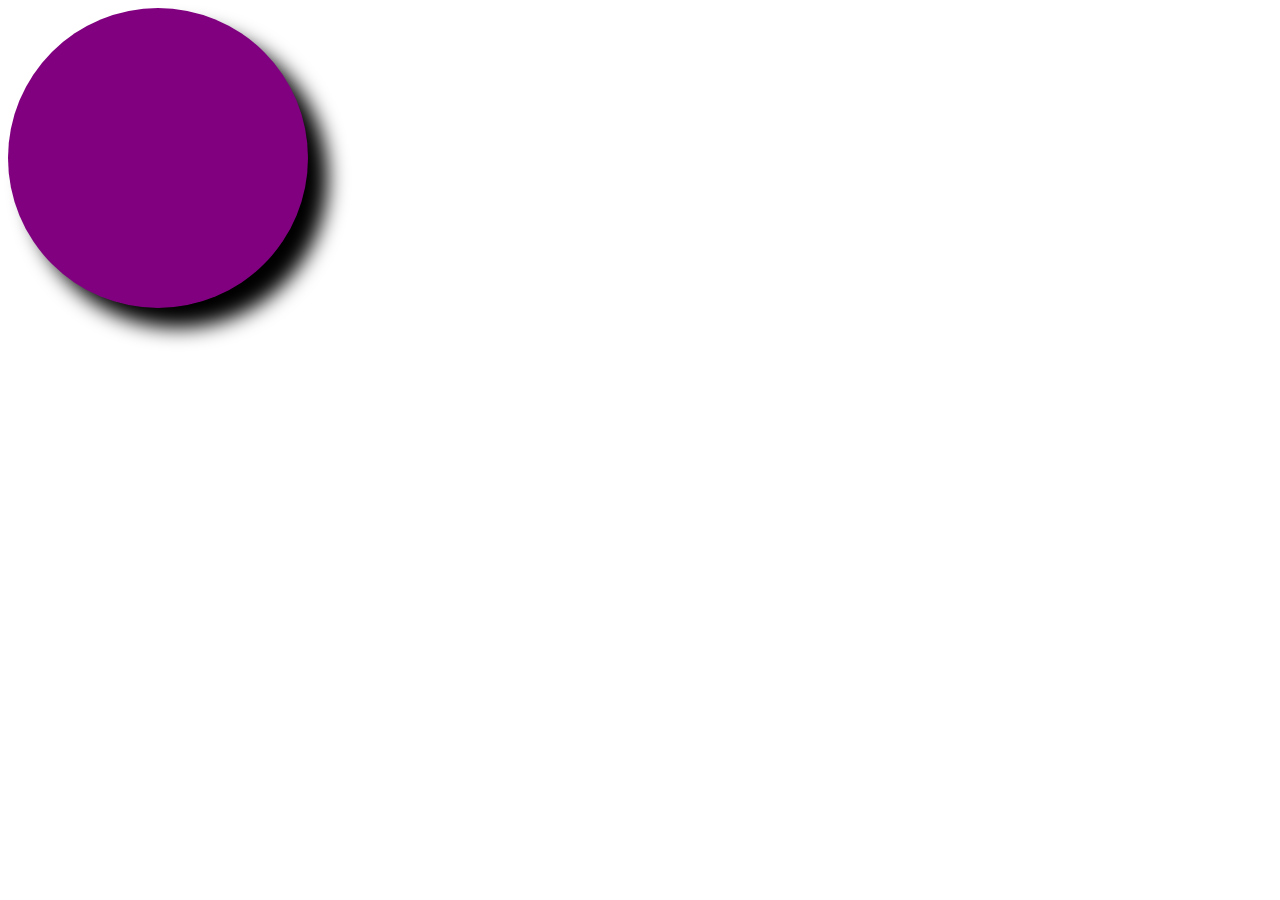
<file: Coding/code1.html>
<!DOCTYPE html>
<html lang="en">
<head>
    <meta charset="UTF-8">
    <meta name="viewport" content="width=device-width, initial-scale=1.0">
    <title>Document</title>
</head>
<style>
    #circle{
        height: 300px;
        width: 300px;
        background-color: purple;
        border-radius: 50%;
        box-shadow: 20px 20px 20px black;
    }
</style>
<body>
    
</body>
<div id="circle"></div>
</html>
</file>
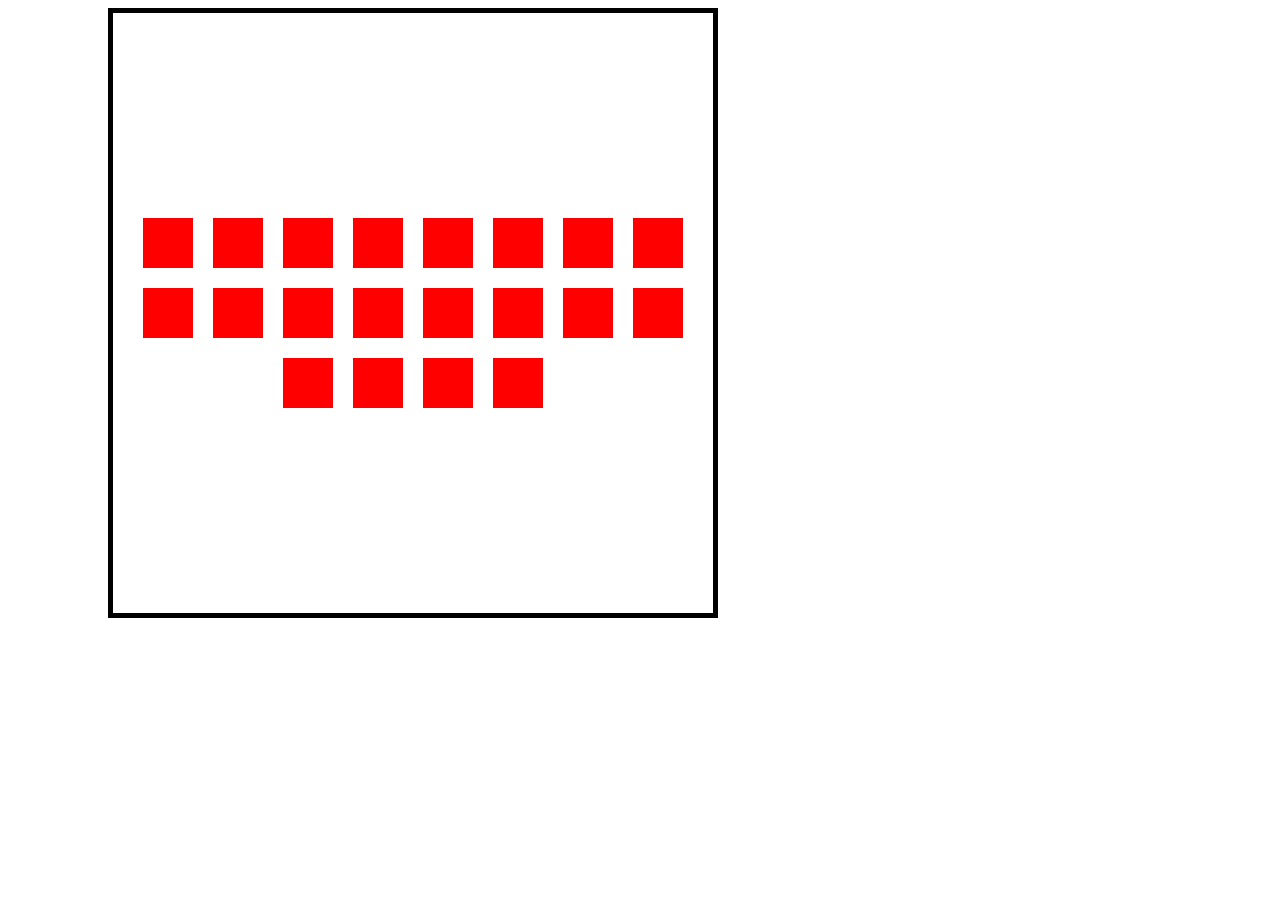
<file: Coding/code2.html>
<!DOCTYPE html>
<html lang="en">
<head>
    <meta charset="UTF-8">
    <meta name="viewport" content="width=device-width, initial-scale=1.0">
    <title>Document</title>
</head>
<style>
    .{
        padding: 0px;
        width: 0px;
        box-sizing: border-box;
    }
    #parent{
        height: 600px;
        width: 600px;
        border: 5px solid black;
        margin-left: 100px;
        display: flex;
        flex-direction: row;
        justify-content: center;
        align-items: center;
        gap: 20px;
        flex-wrap: wrap;
        align-content: center;
    }
    .children{
        height: 50px;
        width: 50px;
        background-color: red;
    }
</style>
<body>
    <div id="parent">
<div class="children"></div>
<div class="children"></div>
<div class="children"></div>
<div class="children"></div>
<div class="children"></div>
<div class="children"></div>
<div class="children"></div>
<div class="children"></div>
<div class="children"></div>
<div class="children"></div>
<div class="children"></div>
<div class="children"></div>
<div class="children"></div>
<div class="children"></div>
<div class="children"></div>
<div class="children"></div>
<div class="children"></div>
<div class="children"></div>
<div class="children"></div>
<div class="children"></div>
    </div>
</body>
</html>
</file>
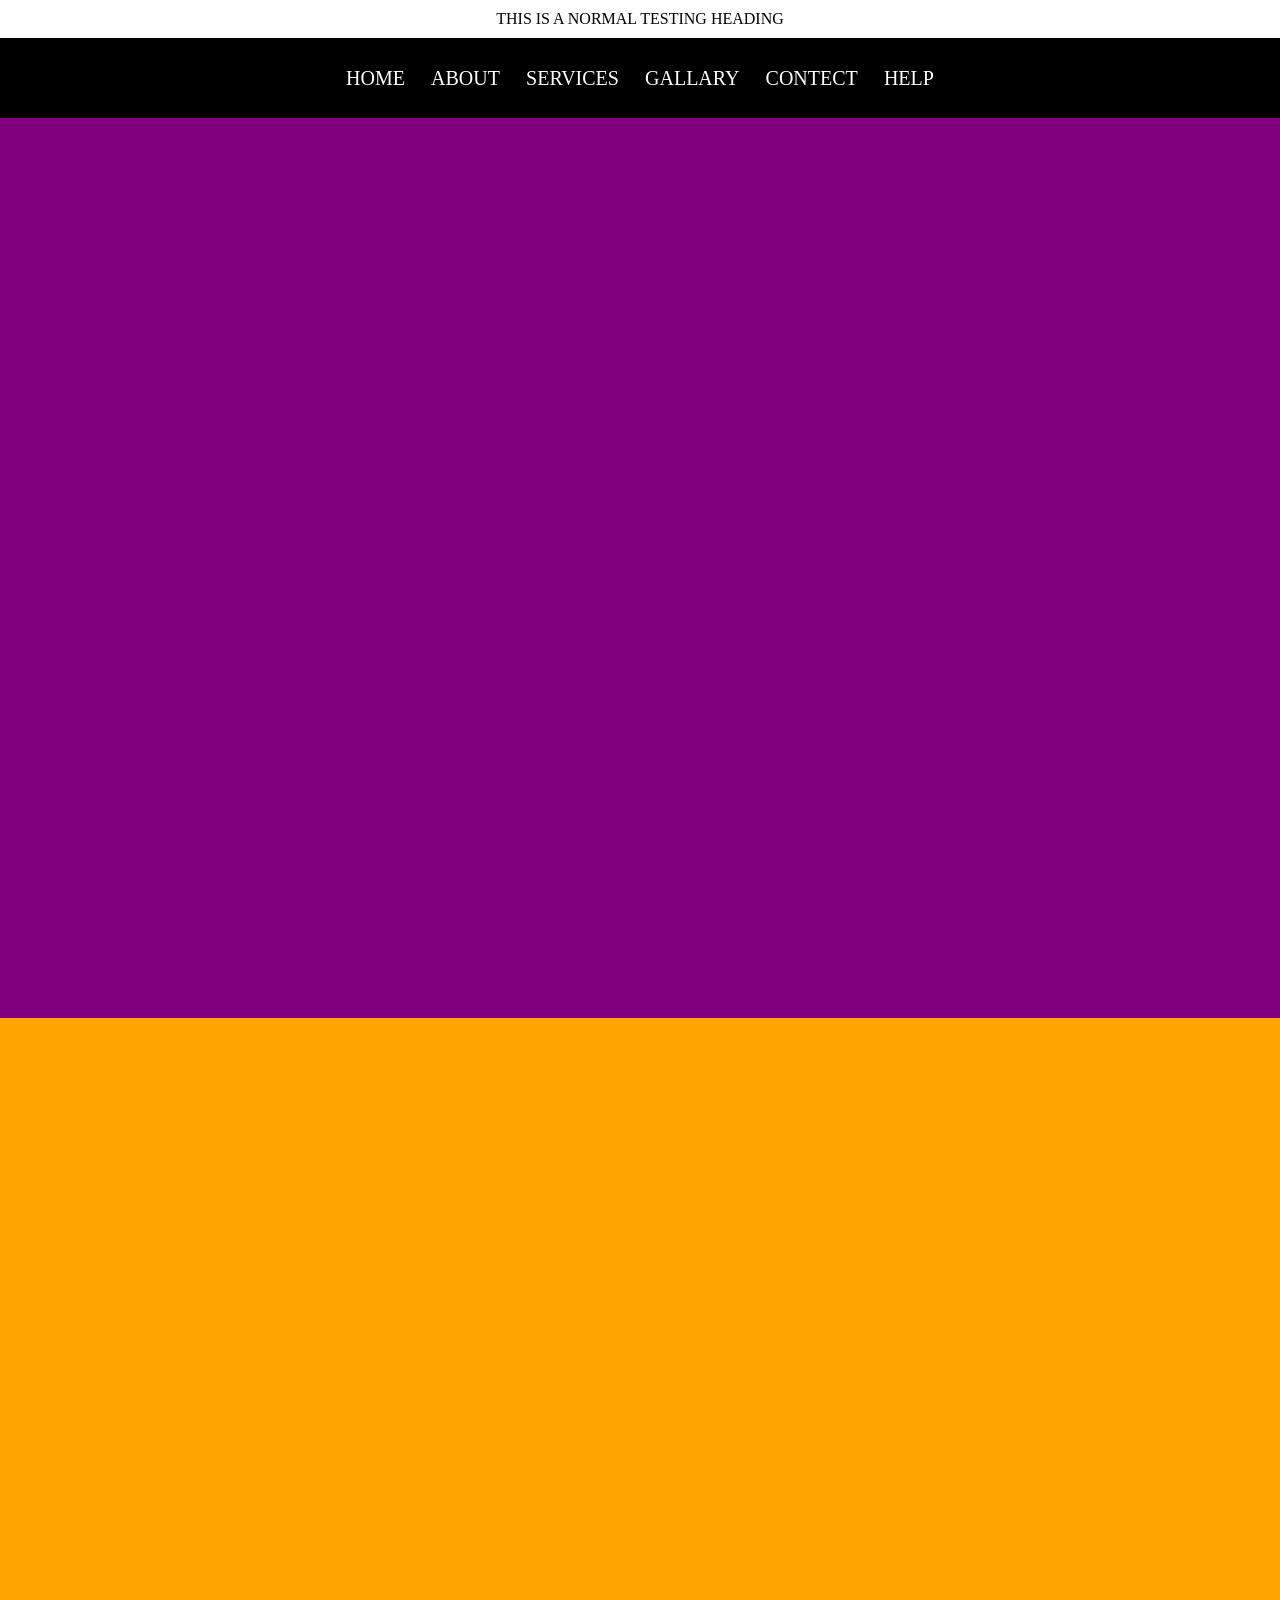
<file: Coding/code4.html>
<!DOCTYPE html>
<html lang="en">
<head>
    <meta charset="UTF-8">
    <meta name="viewport" content="width=device-width, initial-scale=1.0">
    <title>Document</title>
</head>
<style>
    *{
        padding: 0px;
        margin: 0px;
        box-sizing: border-box;
    }
    #navbar{
        height: 80px;
        width: 100%;
        display: flex;
        justify-content: center;
        align-items: center;
        background-color: black;
        color: white;
        position: sticky;
        top: 0px;
    }
    #navbar ul{
        display: flex;
        width: 50%;
        justify-content: space-evenly;
        font-size: 20px;
    }
    #navbar ul li{
        list-style: none;
        text-transform: uppercase;
    }
    #navbar ul li a{
        color: white;
        text-decoration: none;
    }
    .section{
        height: 100vh;
        width: 100%;
        background-color: purple;
    }
    .section:nth-child(even){
        background-color: orange;
    }
    #upper-navbar{
        text-align: center;
        padding: 10px 50px;
        text-transform: uppercase;
    }
</style>
<body>
    <div id="upper-navbar">
        <p>
            this is a normal testing heading
        </p>
    </div>
    <div id="navbar">
        <ul>
            <li><a href="#">Home</a></li>
            <li><a href="#">About</a></li>
            <li><a href="#">Services</a></li>
            <li><a href="#">Gallary</a></li>
            <li><a href="#">contect</a></li>
            <li><a href="#">Help</a></li>
        </ul>

    </div>

    <div class="section"></div>
    <div class="section"></div>
    <div class="section"></div>
    <div class="section"></div>
    <div class="section"></div>
</body>
</html>
</file>
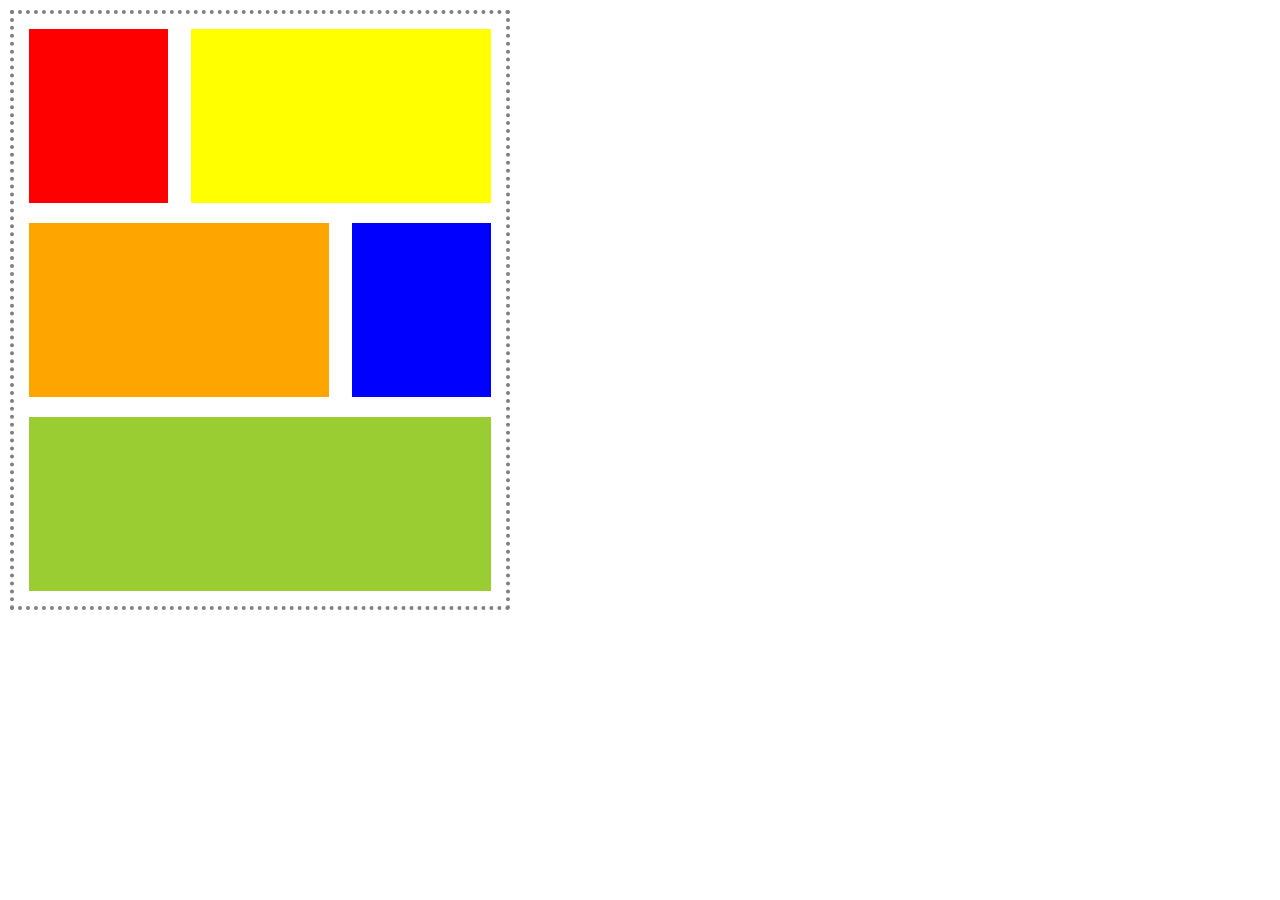
<file: Coding/code5.html>
<!DOCTYPE html>
<html lang="en">
<head>
    <meta charset="UTF-8">
    <meta name="viewport" content="width=device-width, initial-scale=1.0">
    <title>Document</title>

    <style>
        * {
            padding: 0px;
            margin: 0;
            box-sizing: border-box;
        }

        #parent{
            height: 600px;
            width: 500px;
            border: 4px dotted gray;
            margin: 10px;
            padding: 15px;
            display: flex;
            flex-direction: column;
            justify-content: space-between;
        }
        #block{
            width: 100%;
            height: 31%;      
            width: 100%;
            display: flex;
            justify-content: space-between;
        }

       #box1{
            height: 100%;
            width: 30%;
            background-color: red;
       }

       #box2{
            width: 65%;
            height: 100%;
            background-color: yellow;
       }

       

      
        #block2{
            height: 31%;
            width: 100%;
            display: flex;
            justify-content: space-between;
        }

        #box3{
            width: 65%;
            height: 100%;
            background-color: orange;
        }

        #box4{
            height: 100%;
            width: 30%;
            background-color: blue;
        }
        #block3{
            height: 31%;
            background-color: yellowgreen;
            width: 100%;  
        }
    </style>

</head>
<body>
    
    <div id="parent">

        <div id="block">
            <div id="box1"></div>
            <div id="box2"></div>
        </div>
        <div id="block2">
            <div id="box3"></div>
            <div id="box4"></div>
        </div>
        <div id="block3"></div>

    </div>

</body>
</html>
</file>
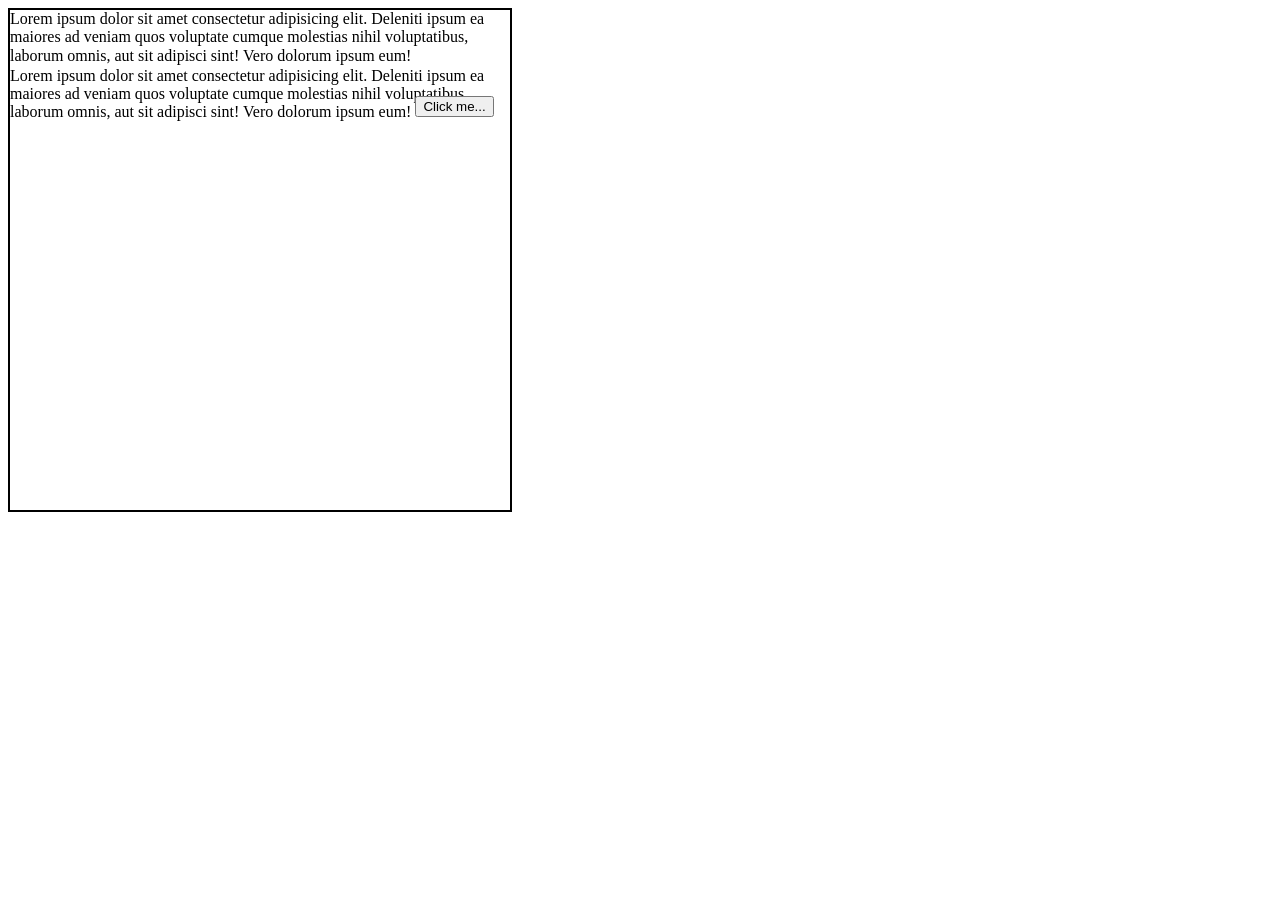
<file: Coding/code6.html>
<!DOCTYPE html>
<html lang="en">
<head>
    <meta charset="UTF-8">
    <meta name="viewport" content="width=device-width, initial-scale=1.0">
    <title>Document</title>
    <style>
        #parent{
            height: 500px;
            width: 500px;
            border: 2px solid black;
        }
        button{
            position: relative;
            top: 50px;
        }
    </style>
</head>
<body>
    <div id="parent">
        Lorem ipsum dolor sit amet consectetur adipisicing elit. Deleniti ipsum ea maiores ad veniam quos voluptate cumque molestias nihil voluptatibus, laborum omnis, aut sit adipisci sint! Vero dolorum ipsum eum!

        <button>
            Click me...
        </button>

        Lorem ipsum dolor sit amet consectetur adipisicing elit. Deleniti ipsum ea maiores ad veniam quos voluptate cumque molestias nihil voluptatibus, laborum omnis, aut sit adipisci sint! Vero dolorum ipsum eum!
    </div>
</body>
</html>
</file>
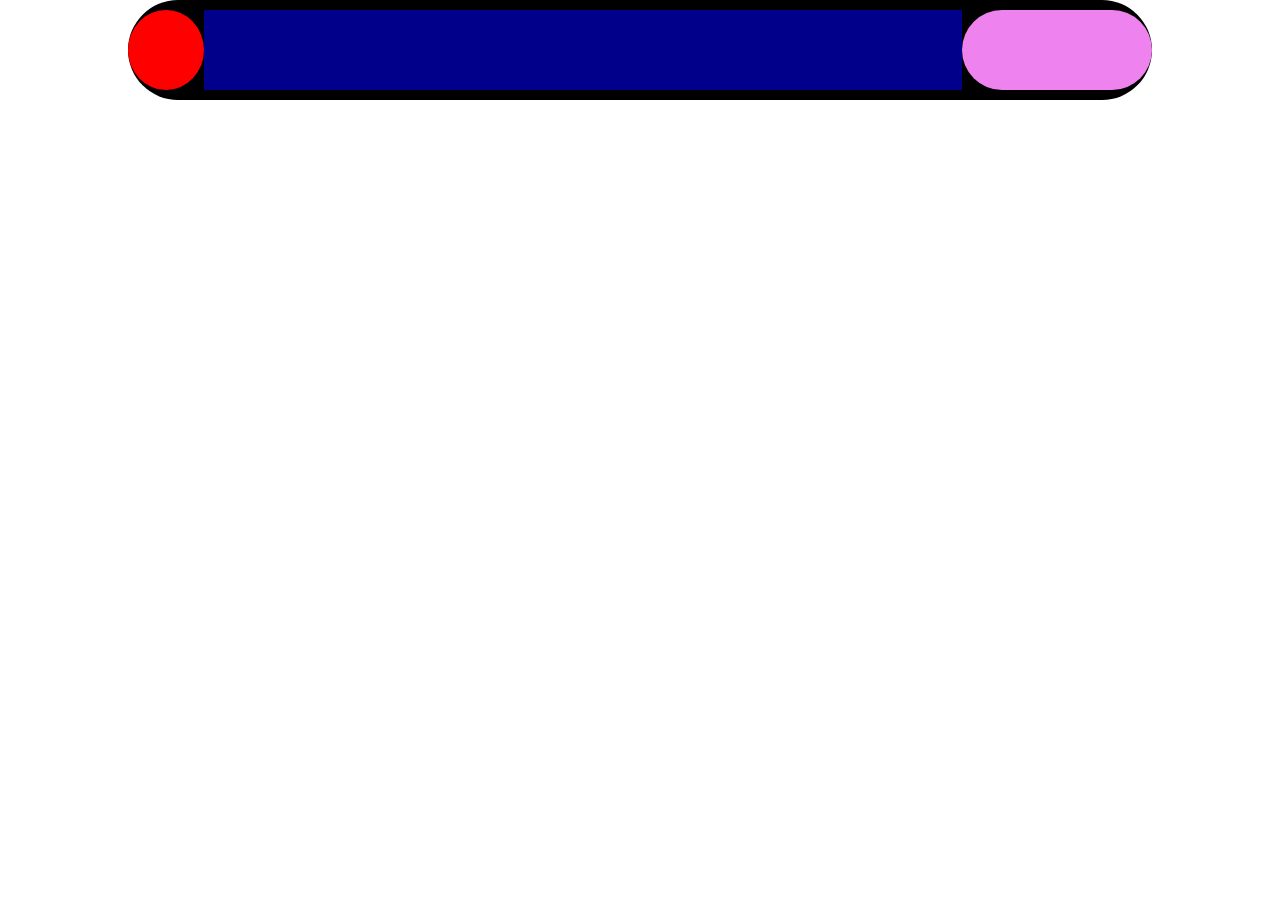
<file: Coding/code8.html>
<!DOCTYPE html>
<html lang="en">
<head>
    <meta charset="UTF-8">
    <meta name="viewport" content="width=device-width, initial-scale=1.0">
    <title>Document</title>
    <style>
        *{
            padding: 0px;
            margin: 0px;
        }
        body{
            width: 100%;
            display: flex;
            justify-content: center;
        }
        .navbar{
            height: 100px;
            width: 80%;
            background-color: black;
            border-radius: 50px;
            display: flex;
            align-items: center;
            justify-content: space-around;
        }
        .logo{
            height: 80px;
            width: 80px;
            background-color: red;
            border-radius: 50%;
        }
        .menu{
            height: 80px;
            width: 800px;
            background-color: darkblue;
        }
        .btn{
            height: 80px;
            width: 200px;
            background-color: violet;
            border-radius: 50px;
        }
 
    </style>
</head>
<body>
    <div class="navbar">
        <div class="logo"></div>
        <div class="menu"></div>
        <div class="btn"></div>
    </div>
</body>
</html>
</file>
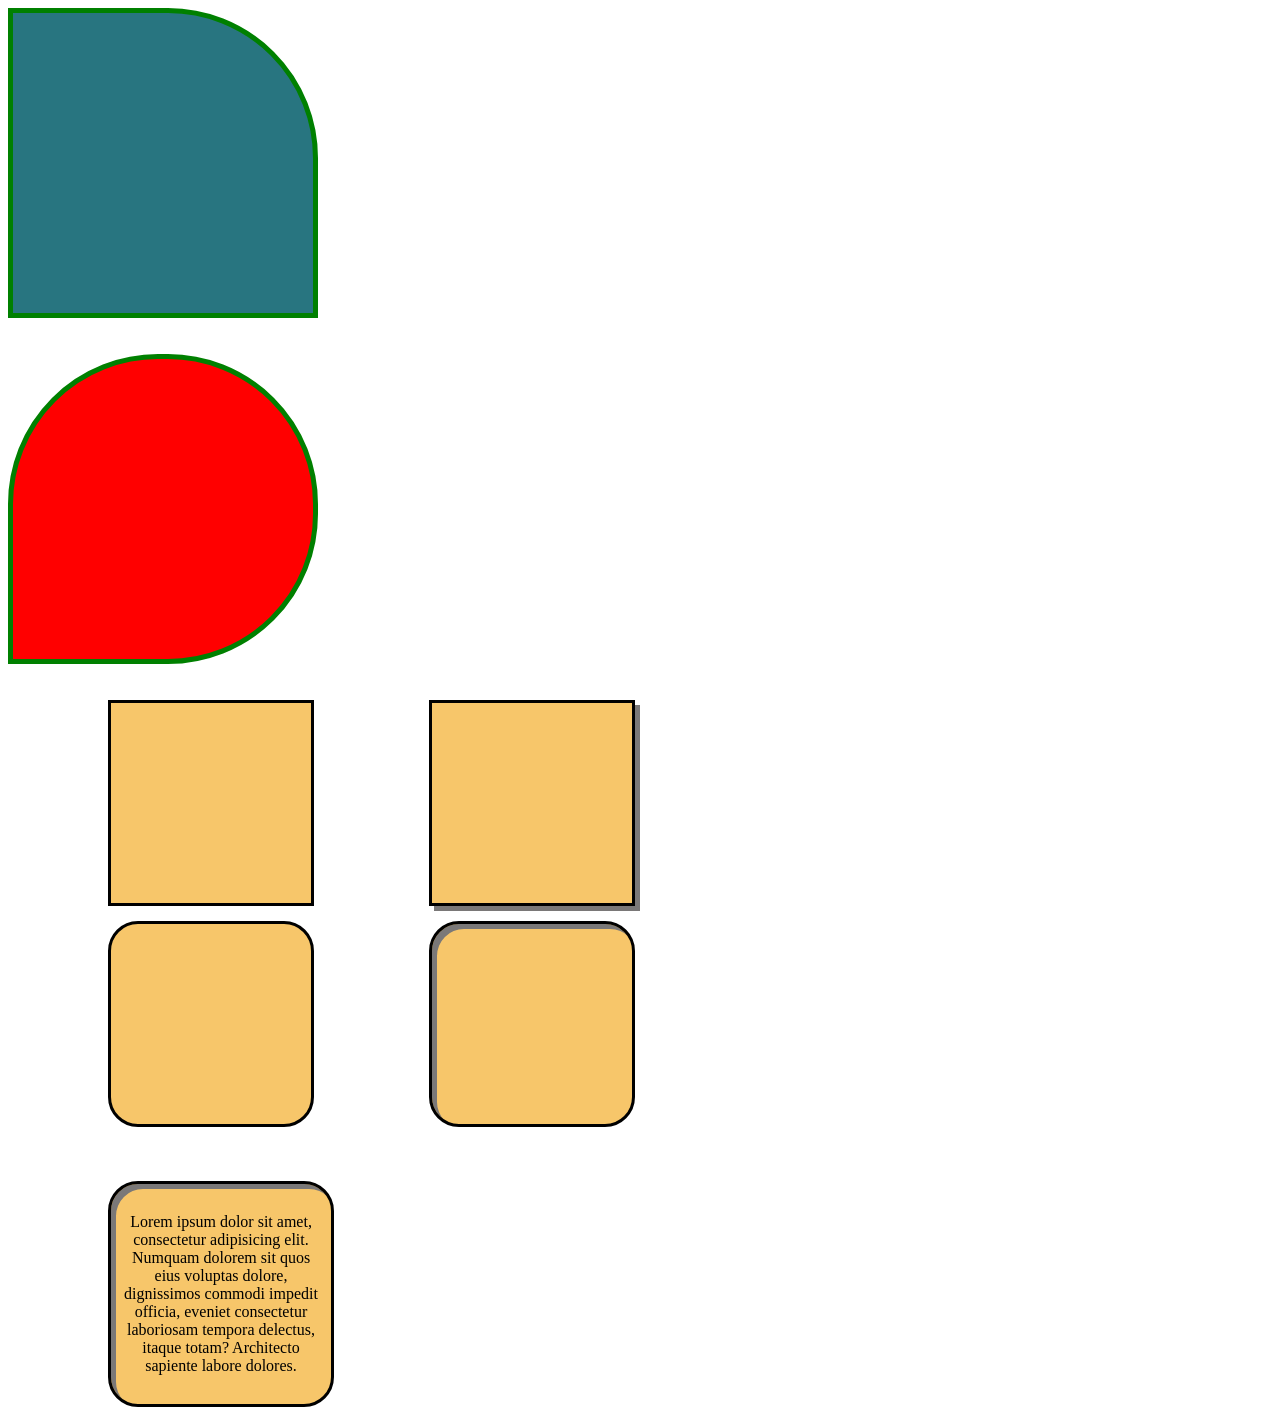
<file: Task/code1.html>
<!DOCTYPE html>
<html lang="en">

<head>
    <meta charset="UTF-8">
    <meta name="viewport" content="width=device-width, initial-scale=1.0">
    <title>Document</title>
    <style>
        #box1 {
            height: 300px;
            width: 300px;
            background-color: #287580;
            border: 5px solid green;
            border-top-right-radius: 150px;
        }

        #box2 {
            height: 300px;
            width: 300px;
            background-color: red;
            border: 5px solid green;
            border-radius: 150px;
            border-bottom-left-radius: 0px;
        }
        .box{
            width: 400px;
           display: grid;
           grid-template-columns: repeat(2 ,1fr);
           gap: 15px;
        }
        #box3 {
            height: 200px;
            width: 200px;
            background-color: #f7c66a;
            margin-left: 100px;
            border: 3px solid black;
        }

        #box4 {
            height: 200px;
            width: 200px;
            background-color: #f7c66a;
            margin-left: 100px;
            border: 3px solid black;
            box-shadow: 5px 5px rgb(122, 120, 120);
        }

        #box5 {
            height: 200px;
            width: 200px;
            background-color: #f7c66a;
            margin-left: 100px;
            border: 3px solid black;
            border-radius: 30px;
        }

        #box6 {
            height: 200px;
            width: 200px;
            background-color: #f7c66a;
            margin-left: 100px;
            border: 3px solid black;
            box-shadow: inset 5px 5px rgb(122, 120, 120);
            border-radius: 30px;
        }
        #box7{
            height: 200px;
            width: 200px;
            background-color: #f7c66a;
            margin-left: 100px;
            border: 3px solid black;
            box-shadow: inset 5px 5px rgb(122, 120, 120);
            border-radius: 30px;
            text-align: center;
            padding: 10px;
            display: flex;
            justify-content: center;
            align-items: center;
        }
    </style>
</head>

<body>
    <div id="box1"></div>
    <br><br>
    <div id="box2"></div> <br> <br>


    <div class="box">
        <div id="box3"></div>
        <div id="box4"></div>

        <div id="box5"></div>

        <div id="box6"></div>
    </div>
    <br><br><br>
    <div id="box7">Lorem ipsum dolor sit amet, consectetur adipisicing elit. Numquam dolorem sit quos eius voluptas dolore, dignissimos commodi impedit officia, eveniet consectetur laboriosam tempora delectus, itaque totam? Architecto sapiente labore dolores.</div>
</body>

</html>
</file>
